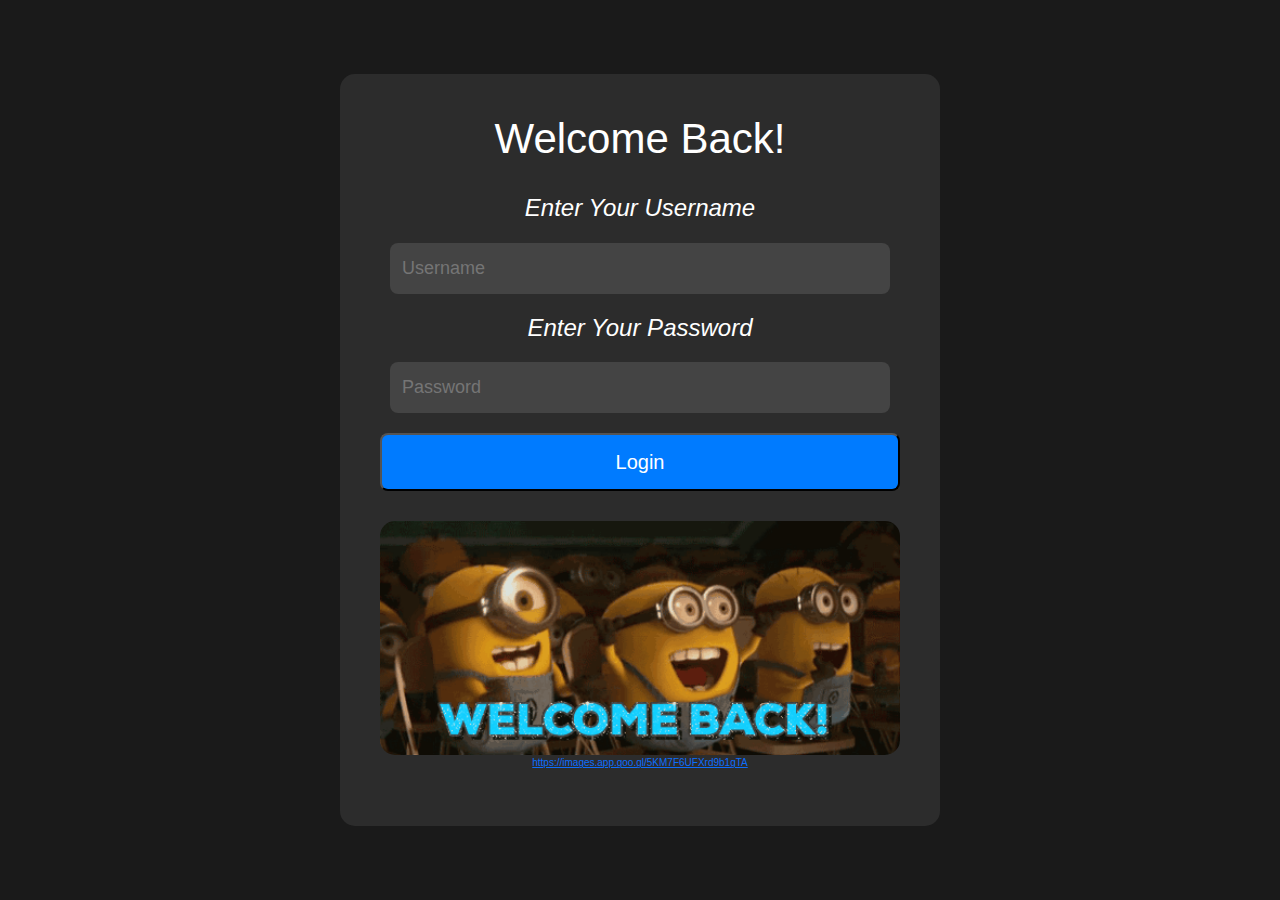
<file: index.html>
<!DOCTYPE html>
<html lang="en">
<head>
  <meta charset="utf-8">
  <meta name="viewport" content="width=device-width, initial-scale=1">
  <title>Login Page</title>
  
  <link href="https://cdn.jsdelivr.net/npm/bootstrap@5.3.3/dist/css/bootstrap.min.css" rel="stylesheet">
  
  <style> 
    body {
      background-color: #1a1a1a; 
      display: flex;
      justify-content: center;
      align-items: center;
      height: 100vh; 
      color: white;
      font-family: 'Segoe UI', Tahoma, Geneva, Verdana, sans-serif;
    }

    .borderbox {
      width: 600px; 
      padding: 40px;
      background-color: #2c2c2c; 
      text-align: center;
      border-radius: 15px;
    }

    h1 {
      font-family: 'Impact', 'Arial Narrow', sans-serif;
      font-size: 42px;
      margin-bottom: 30px;
    }

    h2 {
      font-size: 24px;
      font-style: italic;
      margin-bottom: 20px;
    }

    input {
      width: 500px; 
      margin-bottom: 20px;
      padding: 12px;
      border: none;
      border-radius: 8px;
      background-color: #444; 
      color: white; 
      font-size: 18px;
    }

    button {
      width: 100%;
      padding: 12px;
      border-radius: 8px;
      background-color: #007BFF; 
      color: white; 
      font-size: 20px;
    }

    img {
      border-radius: 15px;
      margin-top: 30px;
    }

    p {
      font-size: 10px;
    }
  </style>
</head>
<body>
  <div class="borderbox">
    <h1>Welcome Back!</h1>
    <form id="form">
      <h2>Enter Your Username</h2>
      <input type="text" placeholder="Username" id="username">
      <h2>Enter Your Password</h2>
      <input type="password" placeholder="Password" id="password">
      <button type="submit">Login</button>
    </form>
    <div id="alert" style="display: none;"></div>
    <img src="welcomeback.gif" alt="Welcome Back" width="100%">
    <p><a href="https://images.app.goo.gl/5KM7F6UFXrd9b1gTA">https://images.app.goo.gl/5KM7F6UFXrd9b1gTA</a></p>
  </div>

  <script src="https://cdn.jsdelivr.net/npm/bootstrap@5.3.3/dist/js/bootstrap.bundle.min.js"></script>

  <script> 
    document.getElementById("form").addEventListener("submit", function(event) {
      event.preventDefault();

      var username = document.getElementById("username").value;
      var password = document.getElementById("password").value;

      var alertElement = document.getElementById("alert");

      if (username === "" || password === "") {
        displayAlert(alertElement, "Please enter both username and password.", "alert-warning");
      } else if (username === "QUTEDOGGI" && password === "QTDOG") {
        displayAlert(alertElement, "Login successful! Redirecting, please wait", "alert-success");

        setTimeout(function() {
          window.location.replace("page2.html");
        }, 3000); // Redirect after 3000 milliseconds (3 seconds)
      } else {
        displayAlert(alertElement, "Incorrect username or password.", "alert-danger");
      }
    });

    function displayAlert(element, message, className) {
      element.textContent = message;
      element.className = "alert " + className;
      element.style.display = "block";
    }
  </script>
</body>
</html>
</file>
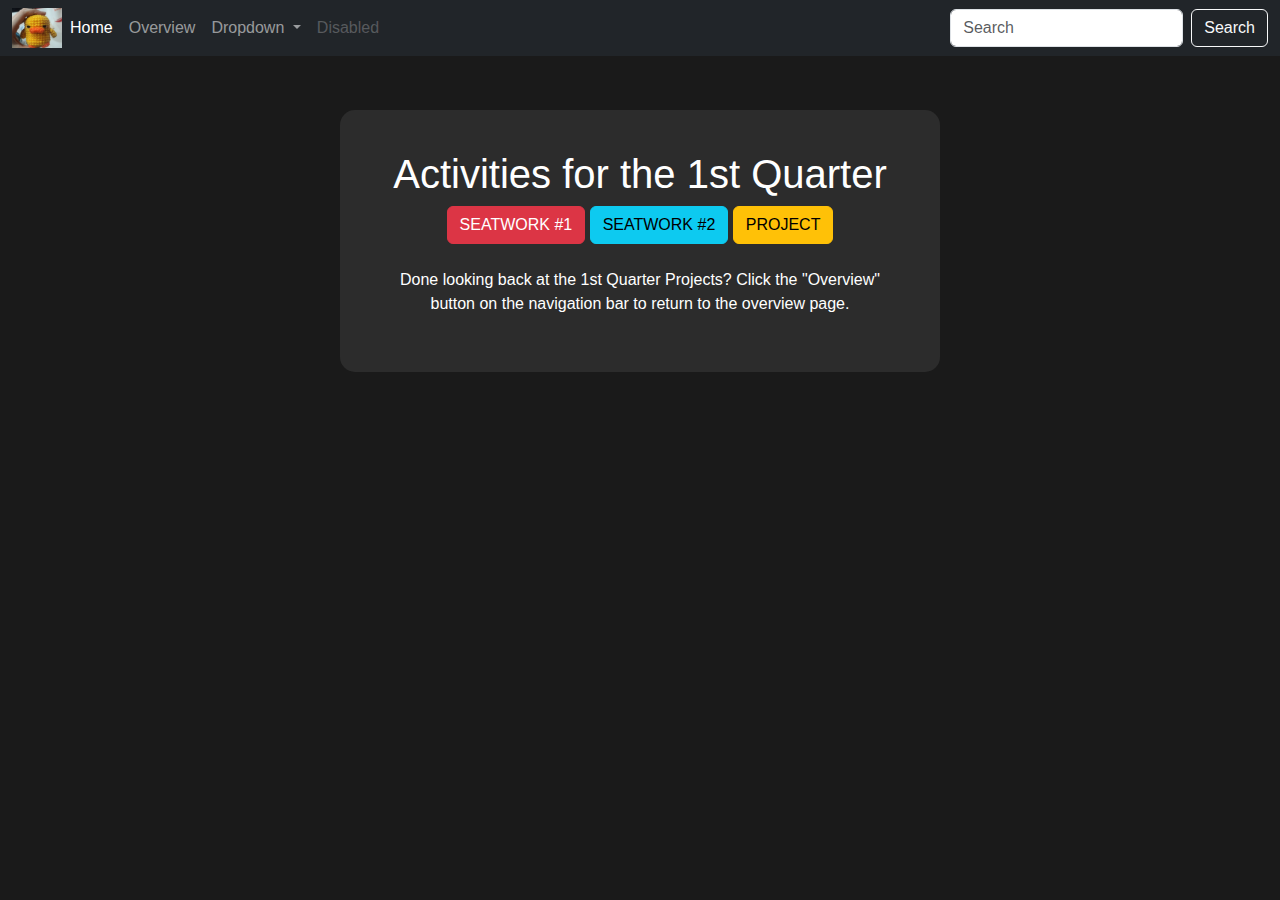
<file: 1stqtr.html>
<!DOCTYPE html>
<html lang="en">
<head>
  <meta charset="utf-8">
  <meta name="viewport" content="width=device-width, initial-scale=1">
  <title>Main Page</title>

  <!-- Bootstrap CSS -->
  <link href="https://cdn.jsdelivr.net/npm/bootstrap@5.3.3/dist/css/bootstrap.min.css" rel="stylesheet">

  <!-- Custom Styles -->
  <style> 
    body {
      background-color: #1a1a1a;
      color: white;
      font-family: 'Arial', sans-serif;
      padding-top: 60px; 
    }

    .navbar {
      background-color: #222; 
    }

     .borderbox {
      width: 80%; 
      max-width: 600px; 
      margin: auto; 
      padding: 40px;
      background-color: #2c2c2c;
      text-align: center;
      border-radius: 15px;
      margin-top: 50px;
    }
  
  </style>
</head>
<body>

  <!-- Navbar -->
  <nav class="navbar navbar-expand-lg fixed-top navbar-dark bg-dark">
    <div class="container-fluid">
     <img src="ducklogo.jpg" width="50px">
      <button class="navbar-toggler" type="button" data-bs-toggle="collapse" data-bs-target="#navbarSupportedContent" aria-controls="navbarSupportedContent" aria-expanded="false" aria-label="Toggle navigation">
        <span class="navbar-toggler-icon"></span>
      </button>
      <div class="collapse navbar-collapse" id="navbarSupportedContent">
        <ul class="navbar-nav me-auto mb-2 mb-lg-0">
          <li class="nav-item">
            <a class="nav-link active" aria-current="page" href="page2.html">Home</a>
          </li>
          <li class="nav-item">
            <a class="nav-link" href="page3.html">Overview</a>
          </li>
          <li class="nav-item dropdown">
            <a class="nav-link dropdown-toggle" href="#" id="navbarDropdown" role="button" data-bs-toggle="dropdown" aria-expanded="false">
              Dropdown
            </a>
            <ul class="dropdown-menu" aria-labelledby="navbarDropdown">
              <li><a class="dropdown-item" href="#">Action</a></li>
              <li><a class="dropdown-item" href="#">Another action</a></li>
              <li><hr class="dropdown-divider"></li>
              <li><a class="dropdown-item" href="#">Something else here</a></li>
            </ul>
          </li>
          <li class="nav-item">
            <a class="nav-link disabled" href="#" tabindex="-1" aria-disabled="true">Disabled</a>
          </li>
        </ul>
        <form class="d-flex">
          <input class="form-control me-2" type="search" placeholder="Search" aria-label="Search">
          <button class="btn btn-outline-light" type="submit">Search</button>
        </form>
      </div>
    </div>
  </nav>

   <div class="container mt-5">
    <div class="borderbox">
      <h1>Activities for the 1st Quarter</h1>
      <button class="btn btn-danger" onclick="redirectTo('ICT9Emerald_Q1SW1_Quides_Camille.html')"> SEATWORK #1</button>
      <button class="btn btn-info" onclick="redirectTo('ICT9Emerald_Q1SW2_Quides_Camille.html')"> SEATWORK #2</button>
      <button class="btn btn-warning" onclick="redirectTo('SA_ICT9Emerald_Q1Project_Quides_Camille.html')"> PROJECT</button>
      <br><br>
      <p>Done looking back at the 1st Quarter Projects? Click the "Overview" button on the navigation bar to return to the overview page. </p>
    </div>


     <script>
    function redirectTo(url) {
      window.location.href = url;
    }
  </script>

</body>
</html>
</file>
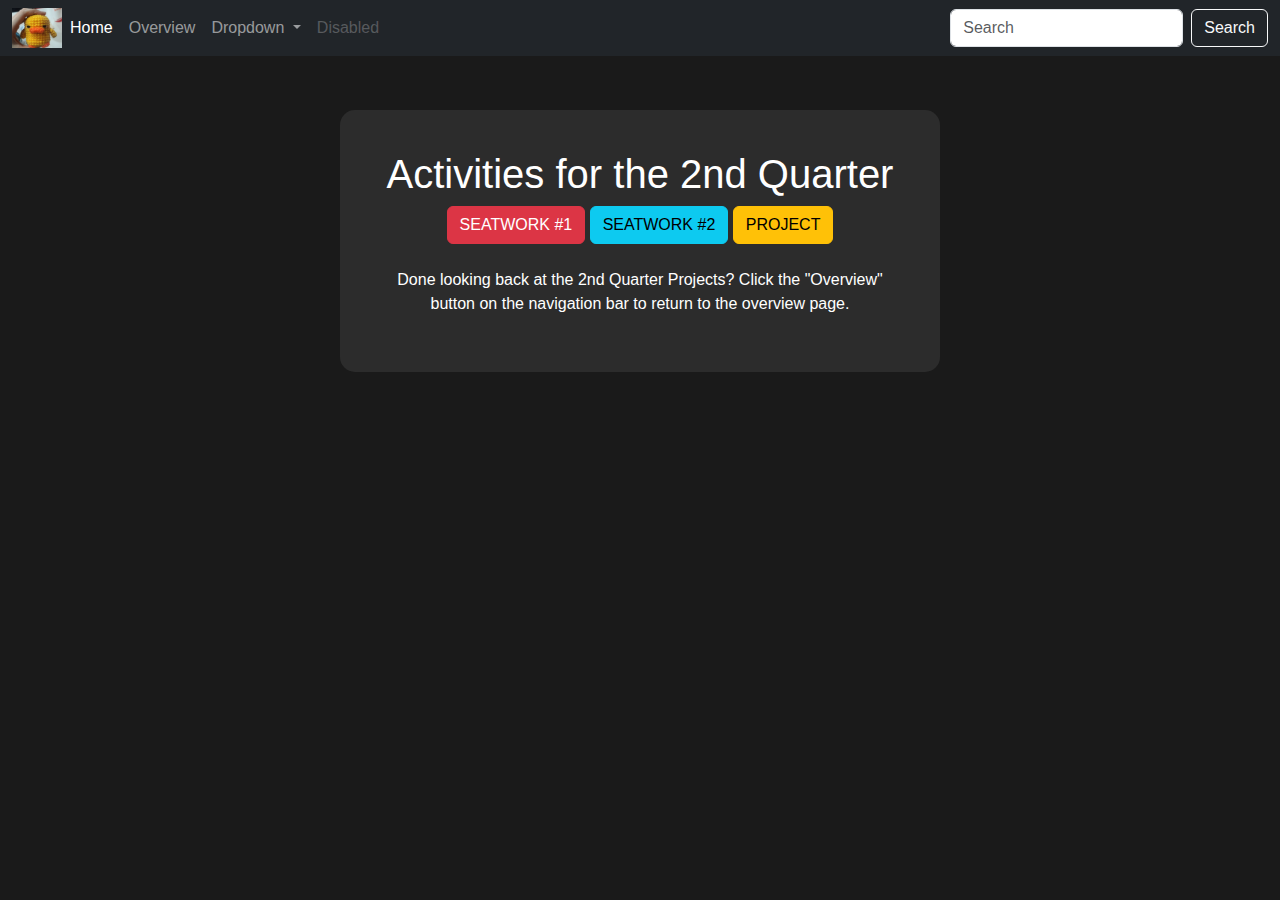
<file: 2ndqtr.html>
<!DOCTYPE html>
<html lang="en">
<head>
  <meta charset="utf-8">
  <meta name="viewport" content="width=device-width, initial-scale=1">
  <title>Main Page</title>

  <!-- Bootstrap CSS -->
  <link href="https://cdn.jsdelivr.net/npm/bootstrap@5.3.3/dist/css/bootstrap.min.css" rel="stylesheet">

  <!-- Custom Styles -->
  <style> 
    body {
      background-color: #1a1a1a;
      color: white;
      font-family: 'Arial', sans-serif;
      padding-top: 60px; 
    }

    .navbar {
      background-color: #222; 
    }

     .borderbox {
      width: 80%; 
      max-width: 600px; 
      margin: auto; 
      padding: 40px;
      background-color: #2c2c2c;
      text-align: center;
      border-radius: 15px;
      margin-top: 50px;
    }
  
  </style>
</head>
<body>

  <!-- Navbar -->
  <nav class="navbar navbar-expand-lg fixed-top navbar-dark bg-dark">
    <div class="container-fluid">
    <img src="ducklogo.jpg" width="50px">
      <button class="navbar-toggler" type="button" data-bs-toggle="collapse" data-bs-target="#navbarSupportedContent" aria-controls="navbarSupportedContent" aria-expanded="false" aria-label="Toggle navigation">
        <span class="navbar-toggler-icon"></span>
      </button>
      <div class="collapse navbar-collapse" id="navbarSupportedContent">
        <ul class="navbar-nav me-auto mb-2 mb-lg-0">
          <li class="nav-item">
            <a class="nav-link active" aria-current="page" href="page2.html">Home</a>
          </li>
          <li class="nav-item">
            <a class="nav-link" href="page3.html">Overview</a>
          </li>
          <li class="nav-item dropdown">
            <a class="nav-link dropdown-toggle" href="#" id="navbarDropdown" role="button" data-bs-toggle="dropdown" aria-expanded="false">
              Dropdown
            </a>
            <ul class="dropdown-menu" aria-labelledby="navbarDropdown">
              <li><a class="dropdown-item" href="#">Action</a></li>
              <li><a class="dropdown-item" href="#">Another action</a></li>
              <li><hr class="dropdown-divider"></li>
              <li><a class="dropdown-item" href="#">Something else here</a></li>
            </ul>
          </li>
          <li class="nav-item">
            <a class="nav-link disabled" href="#" tabindex="-1" aria-disabled="true">Disabled</a>
          </li>
        </ul>
        <form class="d-flex">
          <input class="form-control me-2" type="search" placeholder="Search" aria-label="Search">
          <button class="btn btn-outline-light" type="submit">Search</button>
        </form>
      </div>
    </div>
  </nav>

   <div class="container mt-5">
    <div class="borderbox">
      <h1>Activities for the 2nd Quarter</h1>
      <button class="btn btn-danger" onclick="redirectTo('https://quidescamille.github.io/ICT9Emerald_Q2SW1_Quides_Camille/')"> SEATWORK #1</button>
      <button class="btn btn-info" onclick="redirectTo('https://quidescamille.github.io/-ICT9Emerald_Q2SW2_Quides_Camille/')"> SEATWORK #2</button>
      <button class="btn btn-warning" onclick="redirectTo('https://quidescamille.github.io/-ICT9Emerald_Q2Project_Quides_Camille/')"> PROJECT</button>
      <br><br>
      <p>Done looking back at the 2nd Quarter Projects? Click the "Overview" button on the navigation bar to return to the overview page. </p>
    </div>


     <script>
    function redirectTo(url) {
      window.location.href = url;
    }
  </script>
    </div>

</body>
</html>
</file>
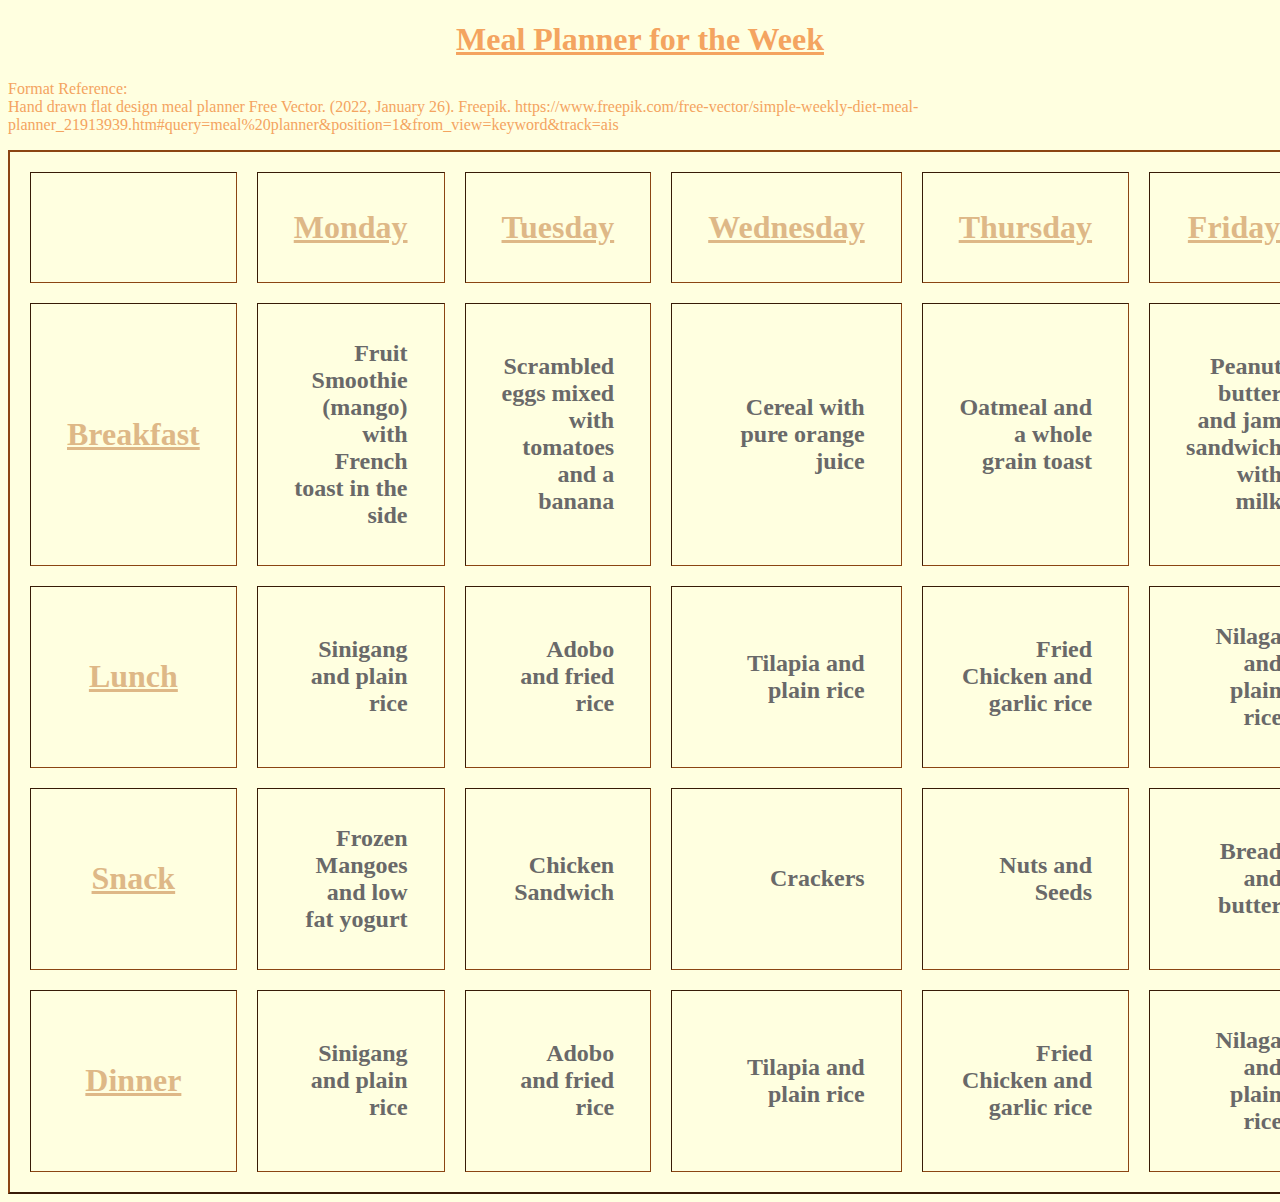
<file: ICT9Emerald_Q1SW1_Quides_Camille.html>
<!DOCTYPE html>
<html>
	<head>
		<link rel="stylesheet" type="text/css" href="style.css">
		<title>Meal Planner: Seatwork#1</title>
	</head>

	<body> 
		<h1>Meal Planner for the Week</h1>
		<table border="2" cellpadding="36"cellspacing="20">
			<!-- First Row -->
			<tr> 
				<th></th>
				<th>Monday</th>
				<th>Tuesday</th>
				<th>Wednesday</th>
				<th>Thursday</th>
				<th>Friday</th>
				<th>Saturday</th>
				<th>Sunday</th>
			</tr>

			<!-- Second Row -->
			<tr>
				<th>Breakfast</th>
				<td>Fruit Smoothie (mango) with French toast in the side</td>
				<td>Scrambled eggs mixed with tomatoes and a banana</td>
				<td>Cereal with pure orange juice</td>
				<td>Oatmeal and a whole grain toast </td>
				<td>Peanut butter and jam sandwich with milk</td>
				<td>Waffles with hot chocolate </td>
				<td>Mixed fruits (berries)</td>
				
			</tr>


	</tr>
	<!-- Third Row -->
	<tr>
		<th>Lunch</th>
		<td>Sinigang and plain rice</td>
		<td>Adobo and fried rice</td>
		<td>Tilapia and plain rice</td>
		<td>Fried Chicken and garlic rice</td>
		<td>Nilaga and plain rice</td>
		<td>Garlic butter Shrimp and plain rice</td>
		<td>Ampalaya with egg and plain rice</td>



	</tr>

	<!-- Fifth Row -->
	<tr>
		<th>Snack</th>
		<td> Frozen Mangoes and low fat yogurt</td>
		<td>Chicken Sandwich</td>
		<td>Crackers</td>
		<td>Nuts and Seeds</td>
		<td>Bread and butter</td>
		<td>Potato chips</td>
		<td>String Cheese and Apples</td>
		<!-- Fill it with Information -->

		<!-- Sixth Row -->
	<tr>
		<th>Dinner</th>
		<td>Sinigang and plain rice</td>
		<td>Adobo and fried rice</td>
		<td>Tilapia and plain rice</td>
		<td>Fried Chicken and garlic rice</td>
		<td>Nilaga and plain rice</td>
		<td>Garlic butter Shrimp and plain rice</td>
		<td>Ampalaya with egg and plain rice</td>
</tr>		

<!--References-->
<p> Format Reference: <br> Hand drawn flat design meal planner Free Vector. (2022, January 26). Freepik. https://www.freepik.com/free-vector/simple-weekly-diet-meal-planner_21913939.htm#query=meal%20planner&position=1&from_view=keyword&track=ais </p>
</file>
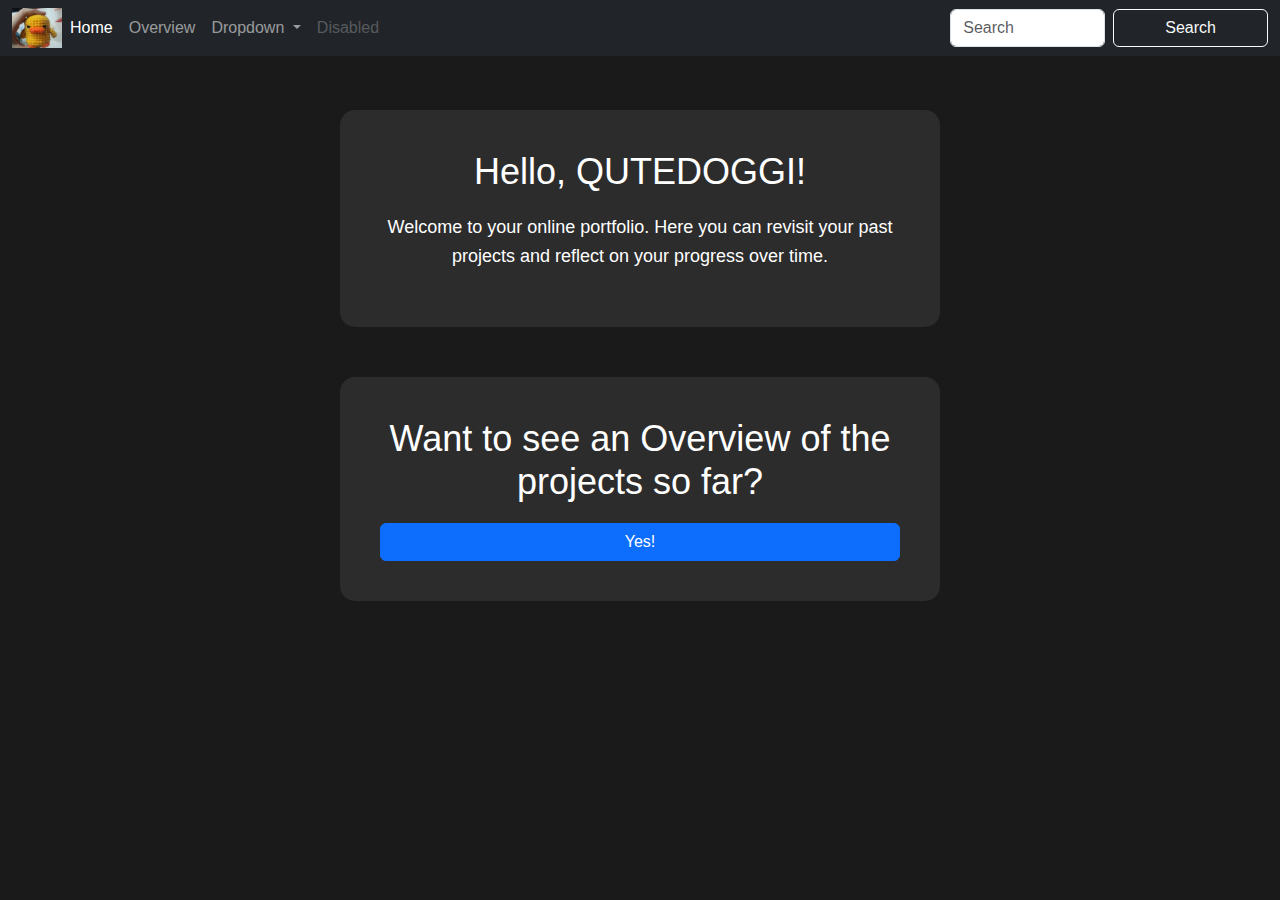
<file: page2.html>
<!DOCTYPE html>
<html lang="en">
<head>
  <meta charset="utf-8">
  <meta name="viewport" content="width=device-width, initial-scale=1">
  <title>Main Page</title>

  <!-- Bootstrap CSS -->
  <link href="https://cdn.jsdelivr.net/npm/bootstrap@5.3.3/dist/css/bootstrap.min.css" rel="stylesheet">


<!--DESIGNS-->
  <style> 
    body {
      background-color: #1a1a1a;
      color: white;
      font-family: 'Arial', sans-serif;
      padding-top: 60px; 
    }

    .navbar {
      background-color: #222; 
    }

    .navbar-brand,
    .navbar-toggler-icon {
      color: white; 
    }

    .borderbox {
      width: 80%; 
      max-width: 600px; 
      margin: auto; 
      padding: 40px;
      background-color: #2c2c2c;
      text-align: center;
      border-radius: 15px;
      margin-top: 50px;
    }

    h1 {
      font-size: 36px;
      margin-bottom: 20px;
    }

    span {
      font-family: 'Impact', 'Arial Narrow', sans-serif;
      font-size: 36px;
    }

    p {
      font-size: 18px;
      line-height: 1.6; 
    }

    .borderbox2 {
      width: 80%; 
      max-width: 600px; 
      margin: auto; 
      padding: 40px;
      background-color: #2c2c2c;
      text-align: center;
      border-radius: 15px;
      margin-top: 50px;
    }

    .another {
      font-size: 36px;
      margin-bottom: 20px;
      font-family: 'Impact', 'Arial Narrow', sans-serif;
    }

    .btn {
      width: 100%; 
    }

    .alert-success {
      width: 500px;
      margin-left: 700px;
    }
  </style>
</head>

<body>

  <!-- Navbar -->
  <nav class="navbar navbar-expand-lg fixed-top navbar-dark bg-dark">
    <div class="container-fluid">
  <img src="ducklogo.jpg" width="50px">
      <button class="navbar-toggler" type="button" data-bs-toggle="collapse" data-bs-target="#navbarSupportedContent" aria-controls="navbarSupportedContent" aria-expanded="false" aria-label="Toggle navigation">
        <span class="navbar-toggler-icon"></span>
      </button>
      <div class="collapse navbar-collapse" id="navbarSupportedContent">
        <ul class="navbar-nav me-auto mb-2 mb-lg-0">
          <li class="nav-item">
            <a class="nav-link active" aria-current="page" href="page2.html">Home</a>
          </li>
          <li class="nav-item">
            <a class="nav-link" href="page3.html">Overview</a>
          </li>
          <li class="nav-item dropdown">
            <a class="nav-link dropdown-toggle" href="#" id="navbarDropdown" role="button" data-bs-toggle="dropdown" aria-expanded="false">
              Dropdown
            </a>
            <ul class="dropdown-menu" aria-labelledby="navbarDropdown">
              <li><a class="dropdown-item" href="#">Action</a></li>
              <li><a class="dropdown-item" href="#">Another action</a></li>
              <li><hr class="dropdown-divider"></li>
              <li><a class="dropdown-item" href="#">Something else here</a></li>
            </ul>
          </li>
          <li class="nav-item">
            <a class="nav-link disabled" href="#" tabindex="-1" aria-disabled="true">Disabled</a>
          </li>
        </ul>
        <form class="d-flex">
          <input class="form-control me-2" type="search" placeholder="Search" aria-label="Search">
          <button class="btn btn-outline-light" type="submit">Search</button>
        </form>
      </div>
    </div>
  </nav>

  <!--Welcome Box-->
  <div class="container mt-5">
    <div class="borderbox">
      <h1>Hello, <span>QUTEDOGGI</span>!</h1>
      <p>Welcome to your online portfolio. Here you can revisit your past projects and reflect on your progress over time.</p>
    </div>

    <!-- Second Box-->
    <div class="borderbox2">
      <h1 class="another">Want to see an Overview of the projects so far?</h1>
      <button type="Submit" class="btn btn-primary" id="yesButton">Yes!</button>
       <script>
    document.getElementById("yesButton").addEventListener("click", function() {
      var alertElement = document.createElement("div");
      alertElement.className = "alert alert-success";
      alertElement.textContent = "Redirecting..Please Wait :)";
      document.body.appendChild(alertElement);

      setTimeout(function() {
        window.location.href = "page3.html"; 
      }, 3000);
    });
  </script>
    </div>
  </div>

  <!--REQUIRED BOOTSTRAP TAGS :>-->
  <script src="https://cdn.jsdelivr.net/npm/bootstrap@5.3.3/dist/js/bootstrap.bundle.min.js"></script>

 

</body>
</html>
</file>
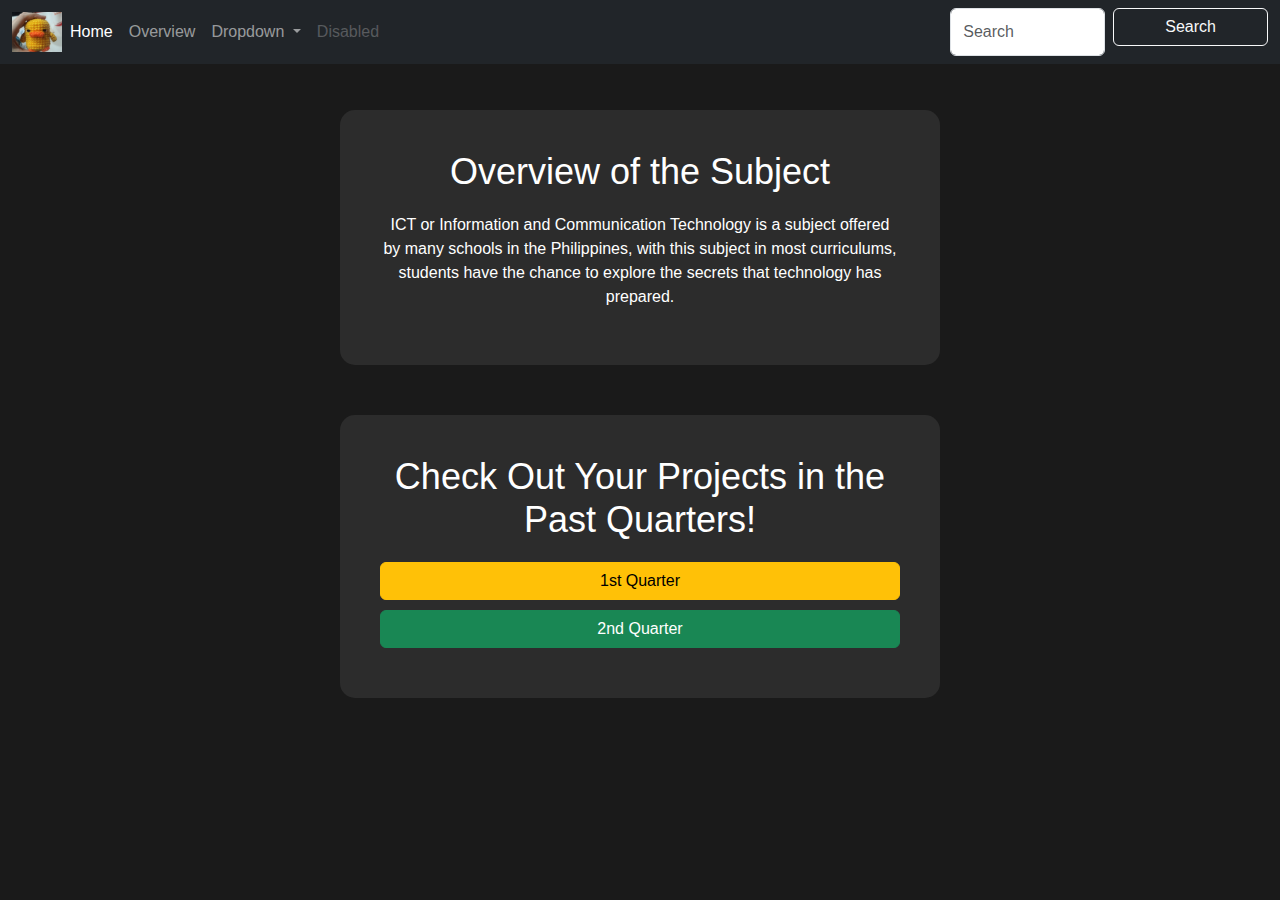
<file: page3.html>
<!DOCTYPE html>
<html lang="en">
<head>
  <meta charset="utf-8">
  <meta name="viewport" content="width=device-width, initial-scale=1">
  <title>Main Page</title>

  <!-- Bootstrap CSS -->
  <link href="https://cdn.jsdelivr.net/npm/bootstrap@5.3.3/dist/css/bootstrap.min.css" rel="stylesheet">

  <!-- Custom Styles -->
  <style> 
    body {
      background-color: #1a1a1a;
      color: white;
      font-family: 'Arial', sans-serif;
      padding-top: 60px; 
    }

    .navbar {
      background-color: #222; 
    }

    .borderbox {
      width: 80%; 
      max-width: 600px; 
      margin: auto; 
      padding: 40px;
      background-color: #2c2c2c;
      text-align: center;
      border-radius: 15px;
      margin-top: 50px;
    }

    h1 {
      font-size: 36px;
      margin-bottom: 20px;
    }

    .btn {
      width: 100%; 
      margin-bottom: 10px;
    }
  </style>
</head>
<body>

  <!-- Navbar -->
  <nav class="navbar navbar-expand-lg fixed-top navbar-dark bg-dark">
    <div class="container-fluid">
      <img src="ducklogo.jpg" width="50px">
      <button class="navbar-toggler" type="button" data-bs-toggle="collapse" data-bs-target="#navbarSupportedContent" aria-controls="navbarSupportedContent" aria-expanded="false" aria-label="Toggle navigation">
        <span class="navbar-toggler-icon"></span>
      </button>
      <div class="collapse navbar-collapse" id="navbarSupportedContent">
        <ul class="navbar-nav me-auto mb-2 mb-lg-0">
          <li class="nav-item">
            <a class="nav-link active" aria-current="page" href="page2.html">Home</a>
          </li>
          <li class="nav-item">
            <a class="nav-link" href="page3.html">Overview</a>
          </li>
          <li class="nav-item dropdown">
            <a class="nav-link dropdown-toggle" href="#" id="navbarDropdown" role="button" data-bs-toggle="dropdown" aria-expanded="false">
              Dropdown
            </a>
            <ul class="dropdown-menu" aria-labelledby="navbarDropdown">
              <li><a class="dropdown-item" href="#">Action</a></li>
              <li><a class="dropdown-item" href="#">Another action</a></li>
              <li><hr class="dropdown-divider"></li>
              <li><a class="dropdown-item" href="#">Something else here</a></li>
            </ul>
          </li>
          <li class="nav-item">
            <a class="nav-link disabled" href="#" tabindex="-1" aria-disabled="true">Disabled</a>
          </li>
        </ul>
        <form class="d-flex">
          <input class="form-control me-2" type="search" placeholder="Search" aria-label="Search">
          <button class="btn btn-outline-light" type="submit">Search</button>
        </form>
      </div>
    </div>
  </nav>

  <!-- Content Section -->
  <div class="container mt-5">
    <div class="borderbox">
      <h1>Overview of the Subject</h1>
      <p>ICT or Information and Communication Technology is a subject offered by many schools in the Philippines, with this subject in most curriculums, students have the chance to explore the secrets that technology has prepared.</p>
    </div>

    <div class="borderbox">
      <h1>Check Out Your Projects in the Past Quarters!</h1>
      <button class="btn btn-warning" onclick="redirectTo('1stqtr.html')">1st Quarter</button>
      <button class="btn btn-success" onclick="redirectTo('2ndqtr.html')">2nd Quarter</button>
      
    </div>
  </div>

  <!-- Bootstrap JS (required for dropdowns, toggles, etc.) -->
  <script src="https://cdn.jsdelivr.net/npm/bootstrap@5.3.3/dist/js/bootstrap.bundle.min.js"></script>

  <!-- Custom Script -->
  <script>
    function redirectTo(url) {
      window.location.href = url;
    }
  </script>
</body>
</html>
</file>
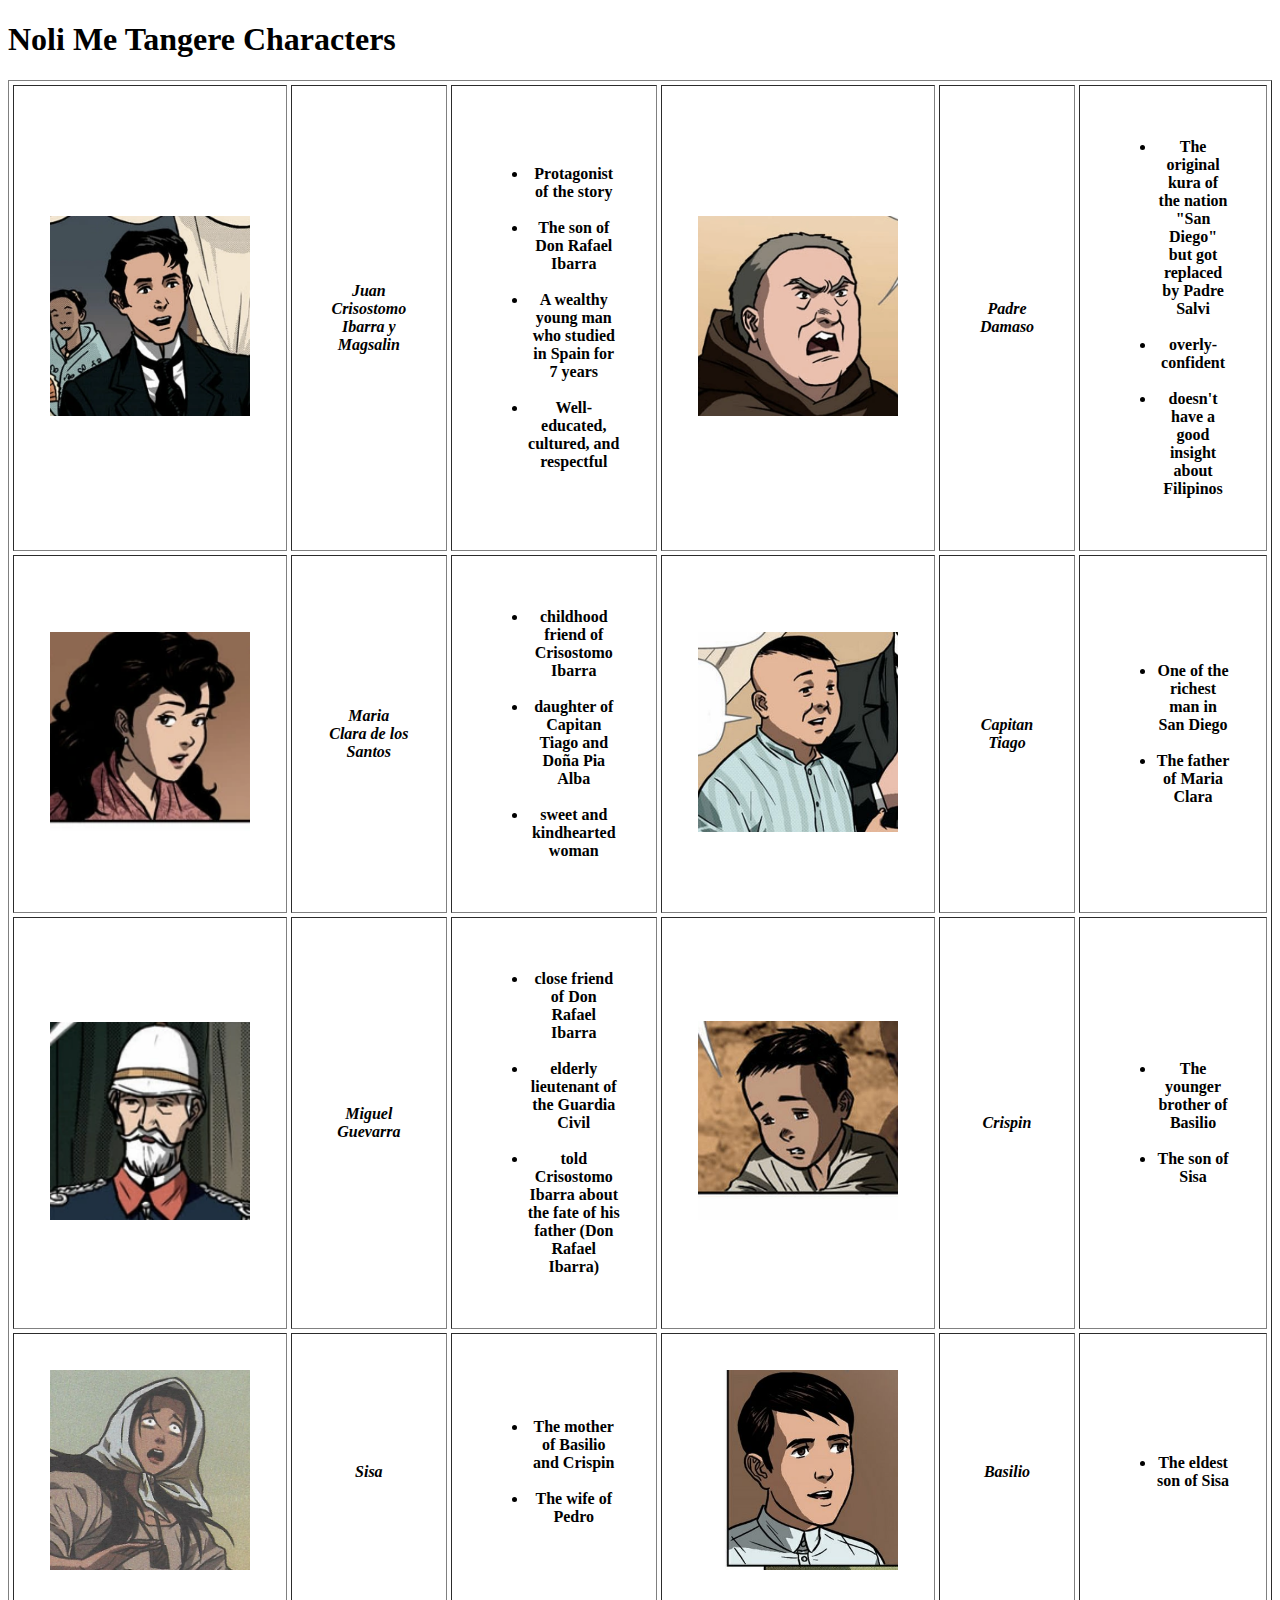
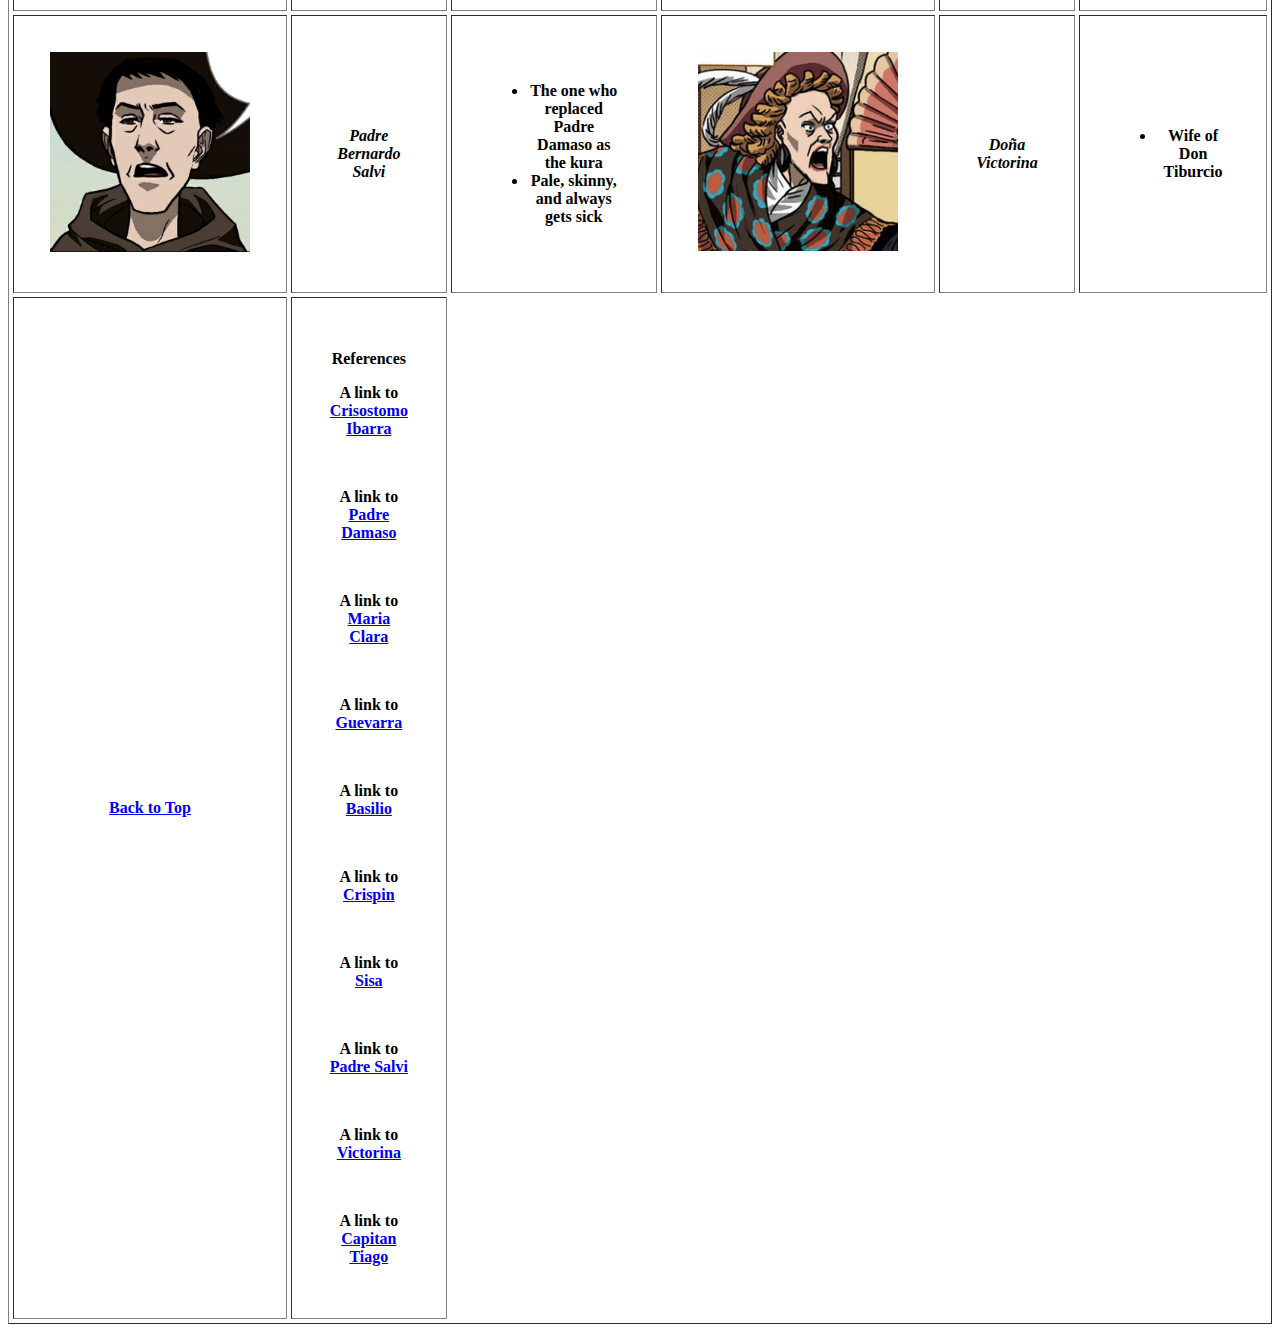
<file: SA_ICT9Emerald_Q1Project_Quides_Camille.html>
<!DOCTYPE html>
<html>
	<head>

	<title>Characters In Noli Me Tangere</title>
	
	</head>


<body>
	<h1>Noli Me Tangere Characters</h1>

<!--START TABLE-->

	<table border="1" cellpadding="36"cellspacing="4">

<!--Start Rows-->
<tr>
	<th><img src="IBARRA.webp" width="200" alt="Ibarra"></th>
	<th><em>Juan Crisostomo Ibarra y Magsalin</em></th>
	<th>
	<ul>
		<li> 
	 Protagonist of the story </li>
		<br>
		<li> The son of Don Rafael Ibarra </li>
		<br>
		<li> A wealthy young man who studied in Spain for 7 years</li>
		<br>
		<li> Well-educated, cultured, and respectful</li>
	</th>


	<th><img src="DAMASO.webp" width="200" alt="Damaso"></th>
	<th><em>Padre Damaso</em></th>
	<th>
	<ul>
		<li>The original kura of the nation "San Diego" but got replaced by Padre Salvi</li>
		<br>
		<li>overly-confident</li>
		<br>
		<li>doesn't have a good insight about Filipinos</li>

</ul>
</th>
		




<tr>
	<th><img src="MARIACLARA.webp" width="200" alt="MariaClara"></th>
	<th><em>Maria Clara de los Santos</em></th>
	<th>
	<ul>
		<li>childhood friend of Crisostomo Ibarra</li>
		<br>
		<li>daughter of Capitan Tiago and Doña Pia Alba</li>
		<br>
		<li>sweet and kindhearted woman</li>
</ul>
</th>


<th> <img src="TIAGO.jpg" width="200" alt="Tiago"> </th>
	<th><em>Capitan Tiago</em></th>
	<th> 
	<ul>
		<li>One of the richest man in San Diego</li>
		<br>
		<li>The father of Maria Clara</li>
		</ul>
	</th>




</tr>

<tr>
	<th><img src="GUEVARRA.webp" width="200" alt="guevarra"></th>
	<th><em>Miguel Guevarra</em></th>
	<th>
	<ul>
		<li>close friend of Don Rafael Ibarra</li>
		<br>
		<li>elderly lieutenant of the Guardia Civil</li>
		<br>
		<li>told Crisostomo Ibarra about the fate of his father (Don Rafael Ibarra)</li>

	</ul>
	</th>

	<th><img src="CRISPIN.jpg" width="200" alt="crispin"></th>
	<th><em>Crispin</em></th>
	<th>
	<ul>
		<li>The younger brother of Basilio</li>
		<br>
		<li>The son of Sisa</li>

</tr>
</ul>
</th>


<tr>
	<th><img src="SISA.jpg" width="200" alt="Sisa"></th>
	<th><em>Sisa</em></th>
	<th>
	<ul>
		<li>The mother of Basilio and Crispin</li>
		<br>
		<li>The wife of Pedro</li>

	</ul>
	</th>


<th><img src="Basilio.jpg" width="200" alt="Basilio"></th>
	<th><em>Basilio</em></th>
	<th>
	<ul>
		<li>The eldest son of Sisa</li>

</ul>
</th>
</tr>




<tr>
	<th><img src="Salvi.webp" width="200" alt="Salvi"></th>
		<th><em>Padre Bernardo Salvi</em></th>
		<th>
		<ul>
			<li>The one who replaced Padre Damaso as the kura</li>
			<li>Pale, skinny, and always gets sick</li>
</ul>
</th>

<th><img src="Victorina.webp" width="200" alt="victorina"></th>
	<th><em>Doña Victorina</em></th>
		<th>
		<ul>
			<li>Wife of Don Tiburcio</li>

</ul>
</th>

</tr>


<tr>
<th> 
<a href="#top">Back to Top </a>
</th>
<th>
	<p> References </p>
	<p>A link to <a href="https://noli-me-tangere.fandom.com/wiki/Crisostomo_Ibarra">Crisostomo Ibarra</a></p>
	<br>
	<p>A link to <a href="https://noli-me-tangere.fandom.com/wiki/Padre_Damaso">Padre Damaso</a></p>
	<br>
	<p>A link to <a href="https://noli-me-tangere.fandom.com/wiki/Maria_Clara">Maria Clara</a></p>
	<br>
	<p>A link to <a href="https://noli-me-tangere.fandom.com/wiki/Teniente_Guevarra">Guevarra</a></p>
	<br>
	<p>A link to <a href="https://noli-me-tangere.fandom.com/wiki/Basilio">Basilio</a></p>
	<br>
	<p>A link to <a href="https://noli-me-tangere.fandom.com/wiki/Crispin">Crispin</a></p>
	<br>
	<p>A link to <a href="https://noli-me-tangere.fandom.com/wiki/Sisa">Sisa</a></p>
	<br>
	<p>A link to <a href="https://noli-me-tangere.fandom.com/wiki/Padre_Salvi">Padre Salvi</a></p>
	<br>
	<p>A link to <a href="https://noli-me-tangere.fandom.com/wiki/Do%C3%B1a_Victorina?so=search">Victorina</a></p>
	<br>
	<p>A link to <a href="https://noli-me-tangere.fandom.com/wiki/Capitan_Tiago">Capitan Tiago</a></p>

</tr>



</body>


</table>








</html>
</file>
<file: style.css>
h1 { font-family: cursive;
	color: sandybrown;
	text-align: center;
text-decoration: underline;
	}

body

{background-color: lightyellow;}

table
{ border-color:saddlebrown;


}

th { color:burlywood; 
	font-weight: bolder;
	text-decoration: underline;
	font-size: xx-large;

}



td {
	font-weight: bold;
font-size: x-large;
color: dimgrey;
text-align: right;
}

p {
	color: sandybrown;
}

img {

	align-content: center;
}
</file>
